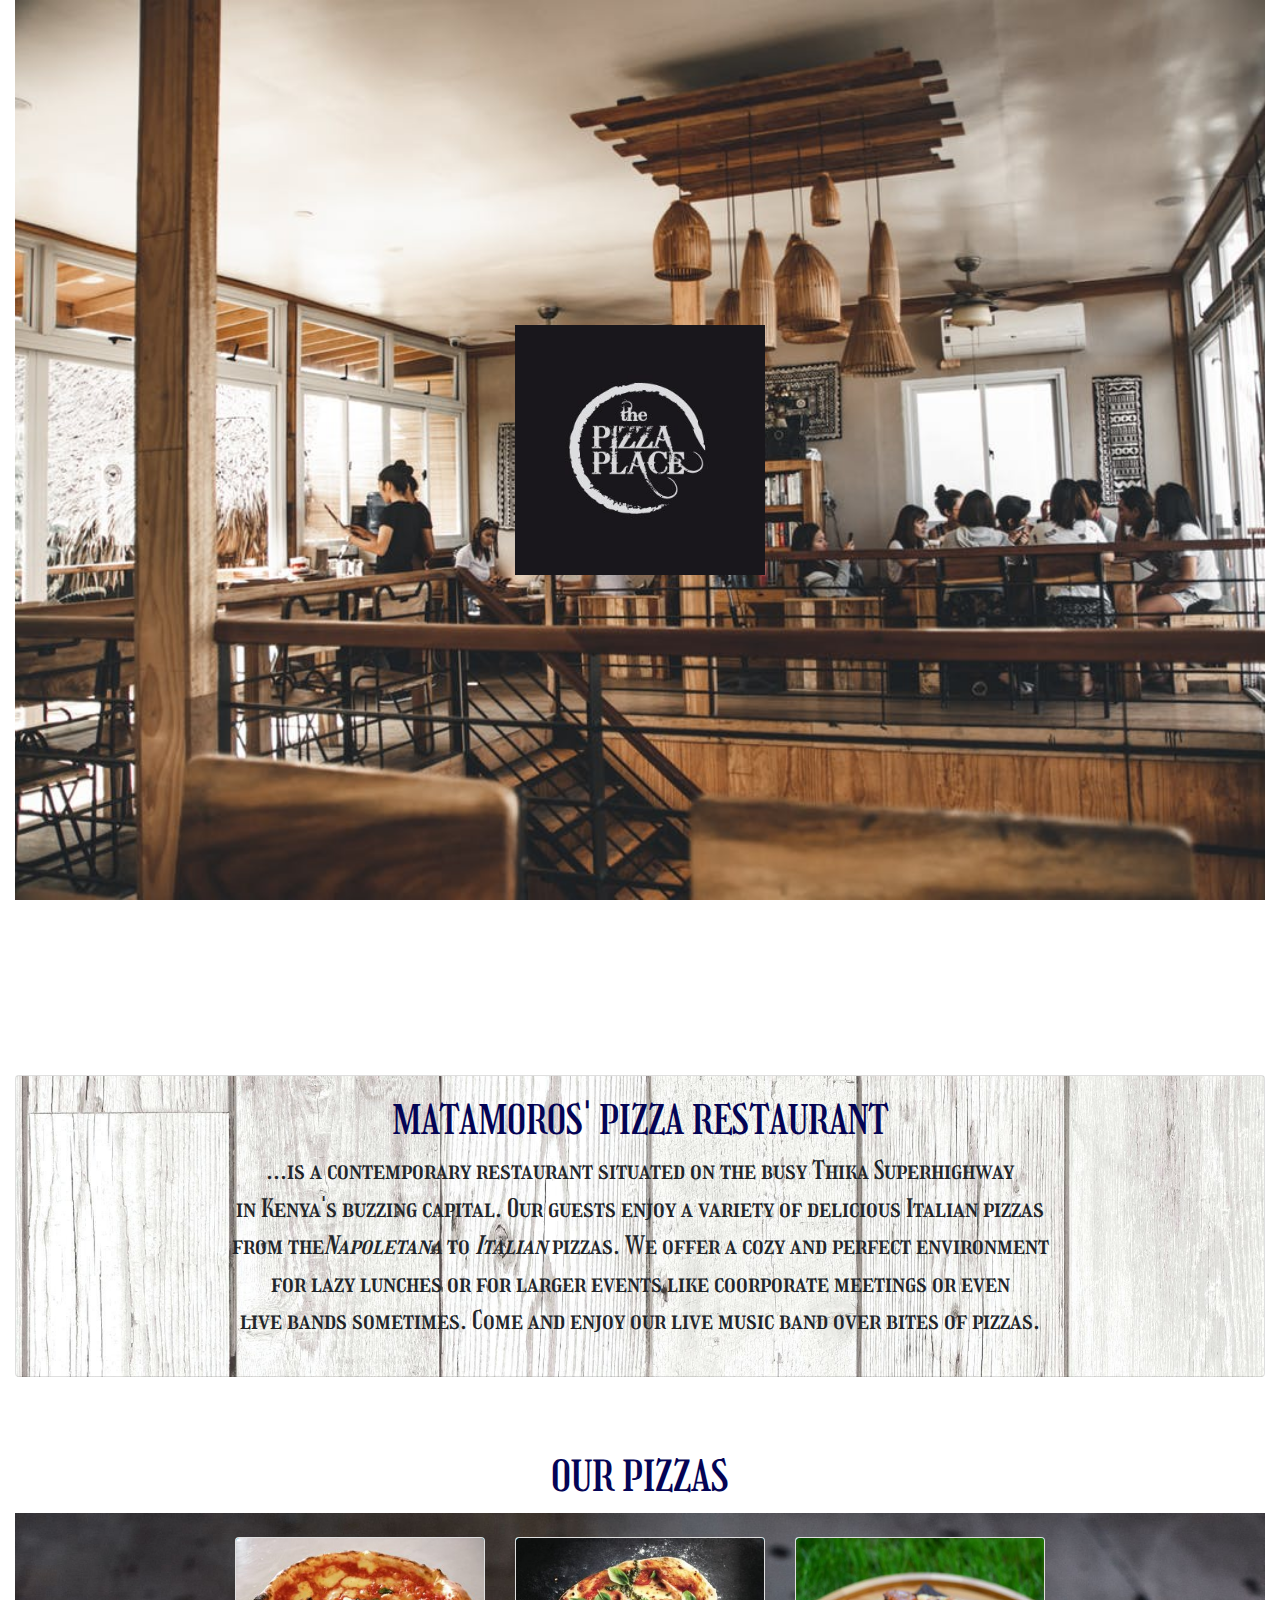
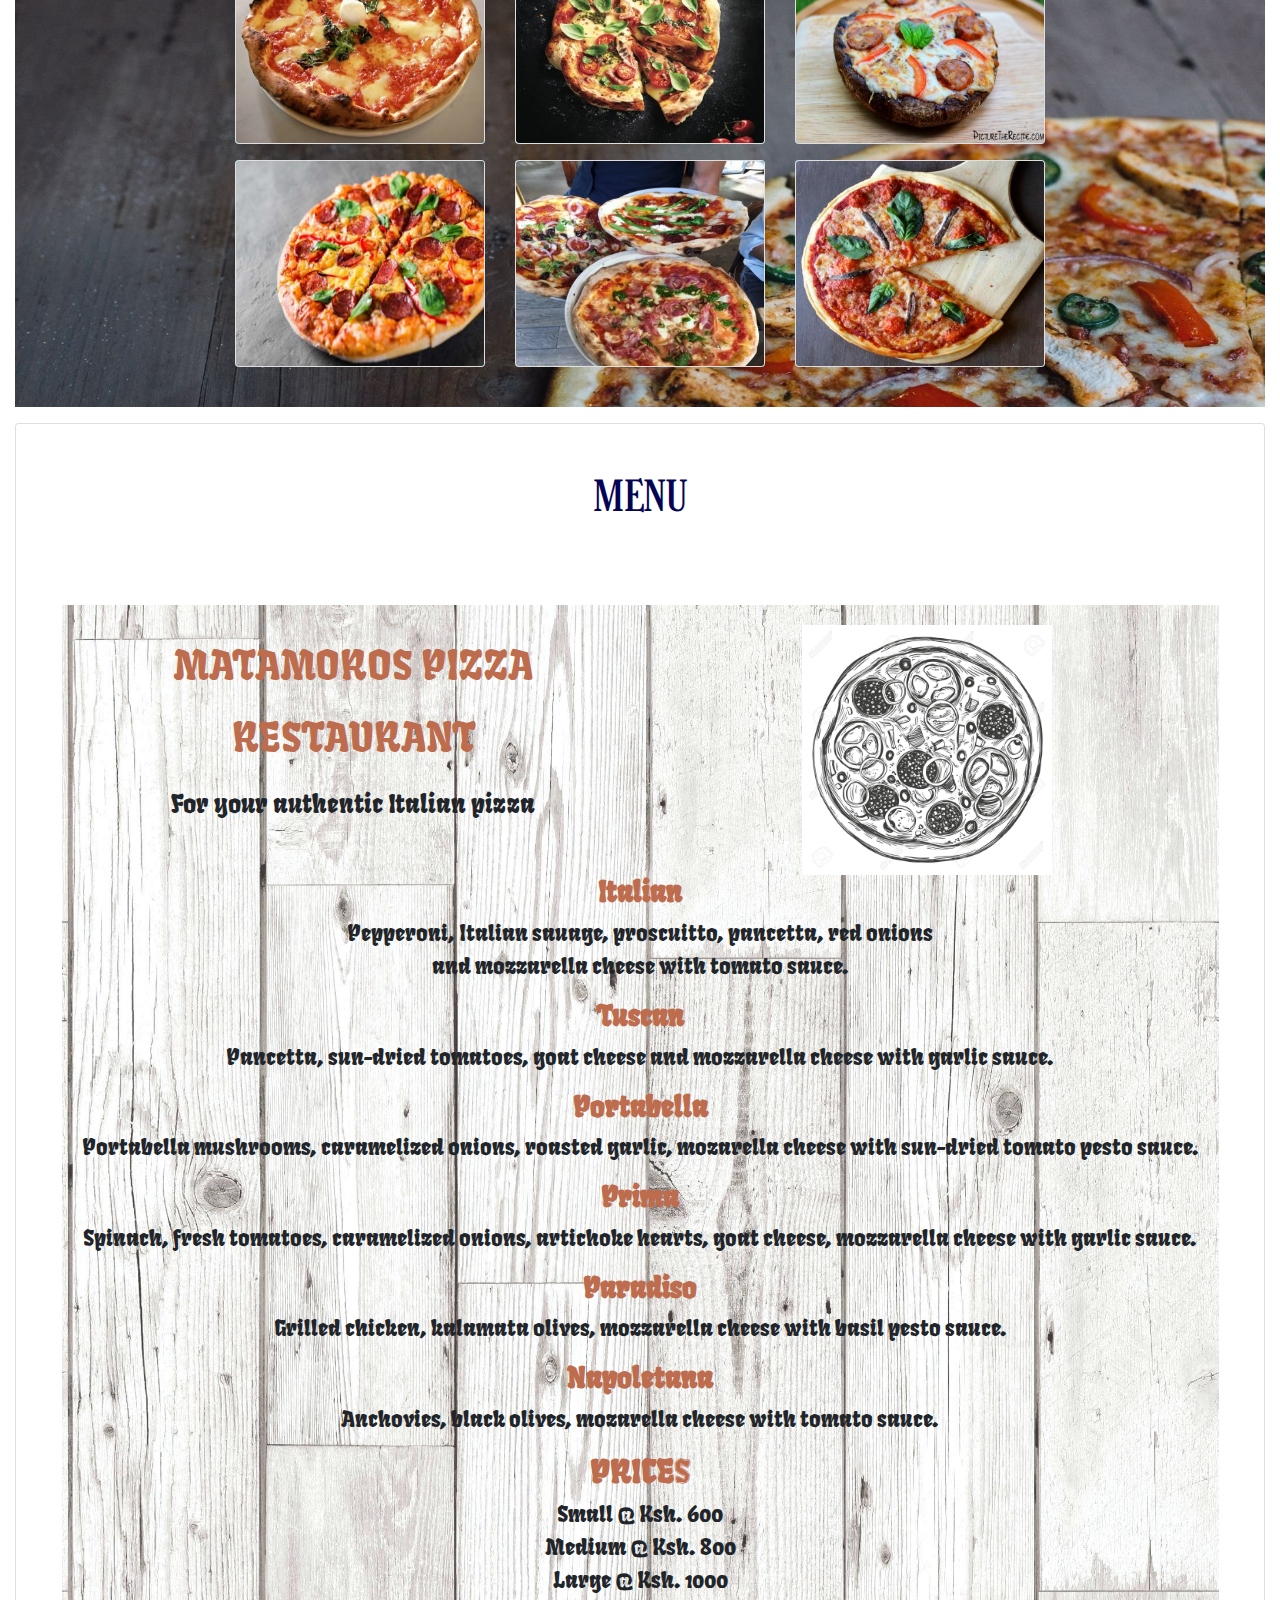
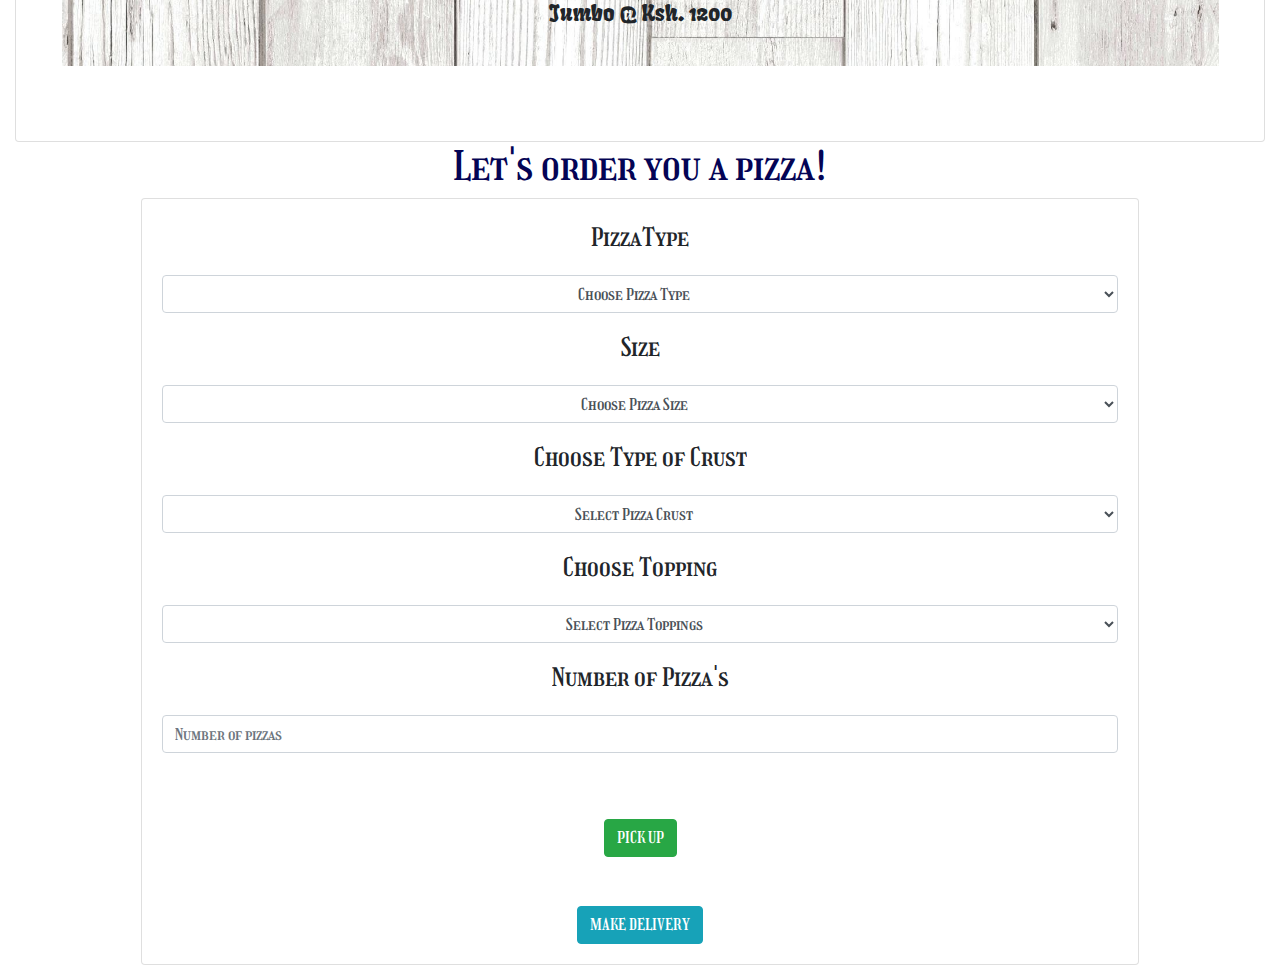
<file: index.html>
<!DOCTYPE html>
<html lang="en">

<head>
    <meta charset="UTF-8">
    <meta name="viewport" content="width=device-width, initial-scale=1.0">
    <meta http-equiv="X-UA-Compatible" content="ie=edge">
    <link href="https://fonts.googleapis.com/css?family=Inria+Serif&display=swap" rel="stylesheet">
    <link href="https://fonts.googleapis.com/css?family=Girassol&display=swap" rel="stylesheet">
    <link href="https://fonts.googleapis.com/css?family=Fruktur&display=swap" rel="stylesheet">
    <link rel="stylesheet" href="https://stackpath.bootstrapcdn.com/bootstrap/4.5.2/css/bootstrap.min.css" integrity="sha384-JcKb8q3iqJ61gNV9KGb8thSsNjpSL0n8PARn9HuZOnIxN0hoP+VmmDGMN5t9UJ0Z" crossorigin="anonymous">
    <link href="css/izmir.css" rel="stylesheet" type="text/css">
    <link href="css/styles.css" rel="stylesheet" type="text/css">
    <title>PIZZERIUM</title>
</head>

<body>
    <div class="container-fluid">
        <div class="parallax">
            <img src="images/pizza_logo.jpg" class="img img-fluid">
        </div>
        <div class="card text-center crd mx-auto">
            <div class="card-body">
                <h1 class="card-body1 overflow-hidden">MATAMOROS' PIZZA RESTAURANT</h1>
                <p>...is a contemporary restaurant situated on the
                    busy Thika Superhighway<br>in Kenya's buzzing capital.
                    Our guests enjoy a variety of delicious Italian pizzas
                    <br>from the<em>Napoletana</em> to <em>Italian</em> pizzas.
                    We offer a cozy and perfect environment<br> for lazy lunches
                    or for larger events like coorporate meetings or even<br>
                    live bands sometimes. Come and enjoy our live music band
                    over bites of pizzas.
                </p>
            </div>
        </div>
    </div>
    <div class="container-fluid mb-3">
        <h1 class="pizza-types mb-4 overflow-hidden">OUR PIZZAS</h1>
        <div id="head" class="py-4">
            <div class="row">
                <div class="col-12 col-sm-12 col-md-4 col-lg-4">
                    <div class="card img-fluid mx-auto mb-3" style="width:250px" id="italian">
                        <figure class="c4-izmir c4-border-centre" style="width:250px">
                            <img class="card-img-top img-fluid" src="images/Types_of_pizzas/italian.jpg" alt="Card image"
                                style="width:100%">
                            <figcaption class="c4-reveal-left c4-delay-200">
                                <h3 class="overflow-hidden">
                                    Italian
                                </h3>
                            </figcaption>
                        </figure>
                    </div>
                </div>
                <div class="col-12 col-sm-12 col-md-4 col-lg-4">
                    <div class="card img-fluid mx-auto mb-3" style="width:250px" id="italian">
                        <figure class="c4-izmir c4-border-centre" style="width:250px">
                            <img class="card-img-top img-fluid" src="images/Types_of_pizzas/tuscan.jpg" alt="Card image"
                                style="width:100%">
                            <figcaption class="c4-reveal-left c4-delay-200">
                                <h3 class="overflow-hidden">
                                    Tuscan
                                </h3>
                            </figcaption>
                        </figure>
                    </div>
                </div>
                <div class="col-12 col-sm-12 col-md-4 col-lg-4">
                    <div class="card img-fluid mx-auto mb-3" style="width:250px" id="italian">
                        <figure class="c4-izmir c4-border-centre" style="width:250px">
                            <img class="card-img-top img-fluid" src="images/Types_of_pizzas/portabella.jpg" alt="Card image"
                                style="width:100%">
                            <figcaption class="c4-reveal-left c4-delay-200">
                                <h3 class="overflow-hidden">
                                    Portabella
                                </h3>
                            </figcaption>
                        </figure>
                    </div>
                </div>
            </div>
            
            
            <div class="row">
                <div class="col-12 col-sm-12 col-md-4 col-lg-4">
                    <div class="card img-fluid mx-auto mb-3" style="width:250px" id="italian">
                        <figure class="c4-izmir c4-border-centre" style="width:250px">
                            <img class="card-img-top img-fluid" src="images/Types_of_pizzas/prima.jpg" alt="Card image"
                                style="width:100%">
                            <figcaption class="c4-reveal-left c4-delay-200">
                                <h3 class="overflow-hidden">
                                    Prima
                                </h3>
                            </figcaption>
                        </figure>
                    </div>
                </div>
                <div class="col-12 col-sm-12 col-md-4 col-lg-4">
                    <div class="card img-fluid mx-auto mb-3" style="width:250px" id="italian">
                        <figure class="c4-izmir c4-border-centre" style="width:250px">
                            <img class="card-img-top img-fluid" src="images/Types_of_pizzas/paradiso.jpg" alt="Card image"
                                style="width:100%">
                            <figcaption class="c4-reveal-left c4-delay-200">
                                <h3 class="overflow-hidden">
                                    Paradiso
                                </h3>
                            </figcaption>
                        </figure>
                    </div>
                </div>
                <div class="col-12 col-sm-12 col-md-4 col-lg-4">
                    <div class="card img-fluid mx-auto mb-3" style="width:250px" id="italian">
                        <figure class="c4-izmir c4-border-centre" style="width:250px">
                            <img class="card-img-top img-fluid" src="images/Types_of_pizzas/napoletana.jpg" alt="Card image"
                                style="width:100%">
                            <figcaption class="c4-reveal-left c4-delay-200">
                                <h3 class="overflow-hidden">
                                    Napoletana
                                </h3>
                            </figcaption>
                        </figure>
                    </div>
                </div>
            </div>
           
            
            
        </div>
    </div>
    <div class="container-fluid">
        <div class="card">
            <h1 class="pizza-types overflow-hidden mt-5">MENU</h1>
            <div class="card-body crd mx-auto">
                <div class="row">
                    <div class="col-12 col-sm-12 col-md-6">
                        <h1 class="menu overflow-hidden" id="matam">MATAMOROS PIZZA</h1>
                        <h1 class="menu overflow-hidden" id="matam">RESTAURANT</h1>
                        <p class="menu" id="authen">For your authentic Italian pizza</p>
                    </div>
                    <div class="col-12 col-sm-12 col-md-6">
                        <img src="images/menu_1.jpg" class="img-fluid" width="250px">
                    </div>
                </div>
                <div class="row1">

                    <h3 class="title overflow-hidden"><strong>Italian</strong></h3>
                    <p>Pepperoni, Italian sauage, proscuitto,
                        pancetta, red onions <br>and mozzarella
                        cheese with tomato sauce.</p>
                    <h3 class="title overflow-hidden"><strong>Tuscan</strong></h3>
                    <p>Pancetta, sun-dried tomatoes, goat cheese
                        and mozzarella cheese with garlic sauce.</p>
                    <h3 class="title overflow-hidden"><strong>Portabella</strong></h3>
                    <p>Portabella mushrooms, caramelized onions, roasted
                        garlic, mozarella cheese with sun-dried tomato pesto sauce.</p>
                    <h3 class="title overflow-hidden"><strong>Prima</strong></h3>
                    <p>Spinach, fresh tomatoes, caramelized onions,
                        artichoke hearts, goat cheese, mozzarella cheese
                        with garlic sauce.</p>
                    <h3 class="title overflow-hidden"><strong>Paradiso</strong></h3>
                    <p>Grilled chicken, kalamata olives, mozzarella cheese
                        with basil pesto sauce.</p>
                    <h3 class="title overflow-hidden"><strong>Napoletana</strong></h3>
                    <p>Anchovies, black olives, mozarella cheese with
                        tomato sauce.</p>
                </div>
                <div class="row1">
                    <h2 class="title text-center"><strong>PRICES</strong></h2>
                    <div class="row">
                        <div class="col-12 col-sm-12 col-md-12">
                            <ul>
                                <li>Small @ Ksh. 600</li>
                                <li>Medium @ Ksh. 800</li>
                                <li>Large @ Ksh. 1000</li>
                                <li>Jumbo @ Ksh. 1200</li>
                            </ul>
                        </div>
                    </div>
                </div>
            </div>
        </div>
    </div>
    <div class="container-fluid align-items-center text-center" id="order">
        <h1 class="pizza_order overflow-hidden">Let's order you a pizza!</h1>
        <div class="card mycard mx-auto">
            <div class="card-body formCard border-0">
                <form class="mx-auto">
                    <div class="form-group text-center myform">
                        <label for="PizzaType">PizzaType</label>
                        <select class="form-control text-center" id="pizzaflavour">
                            <option>Choose Pizza Type</option>
                            <option value="0">Italian Pizza</option>
                            <option value="0">Tuscan Pizza</option>
                            <option value="0">Portabella Pizza</option>
                            <option value="0">Prima Pizza</option>
                            <option value="0">Paradiso Pizza</option>
                            <option value="0">Napoletana Pizza</option>
                        </select>
                    </div>
                    <div class="form-group text-center myform">
                        <label for="size">Size</label>
                        <select class="form-control text-center" id="pizzasize">
                            <option>Choose Pizza Size</option>
                            <option value="600">small@Ksh. 600</option>
                            <option value="8000">Medium @Ksh. 800</option>
                            <option value="1000">Large@Ksh. 1000</option>
                            <option value="1200">Jumbo@Ksh. 1200</option>
                        </select>
                    </div>
                    <div class="form-group text-center myform">
                        <label for="Crust">Choose Type of Crust</label>
                        <select class="form-control text-center" id="pizzacrust" name="pizza">
                            <option>Select Pizza Crust</option>
                            <option value="200">Thin Crust@ Ksh. 200</option>
                            <option value="400">Thick/Double Crust@ Ksh. 400</option>
                            <option value="600">Crispy Crust@ Ksh. 600</option>
                            <option value="800">Gluten-free Crust@Ksh. 800</option>
                        </select>
                    </div>
                    <div class="form-group text-center myform">
                        <label for="Toppings">Choose Topping</label>
                        <select class="form-control text-center" id="pizzatopping">
                            <option>Select Pizza Toppings</option>
                            <option value="100">Jalapeno Toppings @Ksh.100 </option>
                            <option value="100">Bacon Toppings@ Ksh 100</option>
                            <option value="100">Cheese Toppings@ Ksh 100</option>
                            <option value="100">Mushroom Toppings@Ksh 100</option>
                        </select>
                    </div>
                    <div class="form-group myform">
                        <label for="number">Number of Pizza's</label>
                        <input type="number" class="form-control text-center" id="number" placeholder="Number of pizzas"
                            min="1" required>
                    </div>
                </form>
                <div class="text-center p-5 form-bottom mx-auto">
                    <button id="pick-up" type="button" class="btn btn-success mybtn">PICK UP</button>
                </div>
                <div class="text-center form-bottom mx-auto">
                    <button id="make-delivery" type="button" class="btn btn-info mybtn">MAKE DELIVERY</button>
                </div>
            </div>
        </div>
    </div>


    <script src="https://ajax.googleapis.com/ajax/libs/jquery/3.4.1/jquery.min.js"></script>
    <script src="https://cdn.jsdelivr.net/npm/popper.js@1.16.1/dist/umd/popper.min.js" integrity="sha384-9/reFTGAW83EW2RDu2S0VKaIzap3H66lZH81PoYlFhbGU+6BZp6G7niu735Sk7lN" crossorigin="anonymous"></script>
    <script src="https://stackpath.bootstrapcdn.com/bootstrap/4.5.2/js/bootstrap.min.js" integrity="sha384-B4gt1jrGC7Jh4AgTPSdUtOBvfO8shuf57BaghqFfPlYxofvL8/KUEfYiJOMMV+rV" crossorigin="anonymous"></script>
    <script src="js/scripts.js"></script>
</body>

</html>
</file>
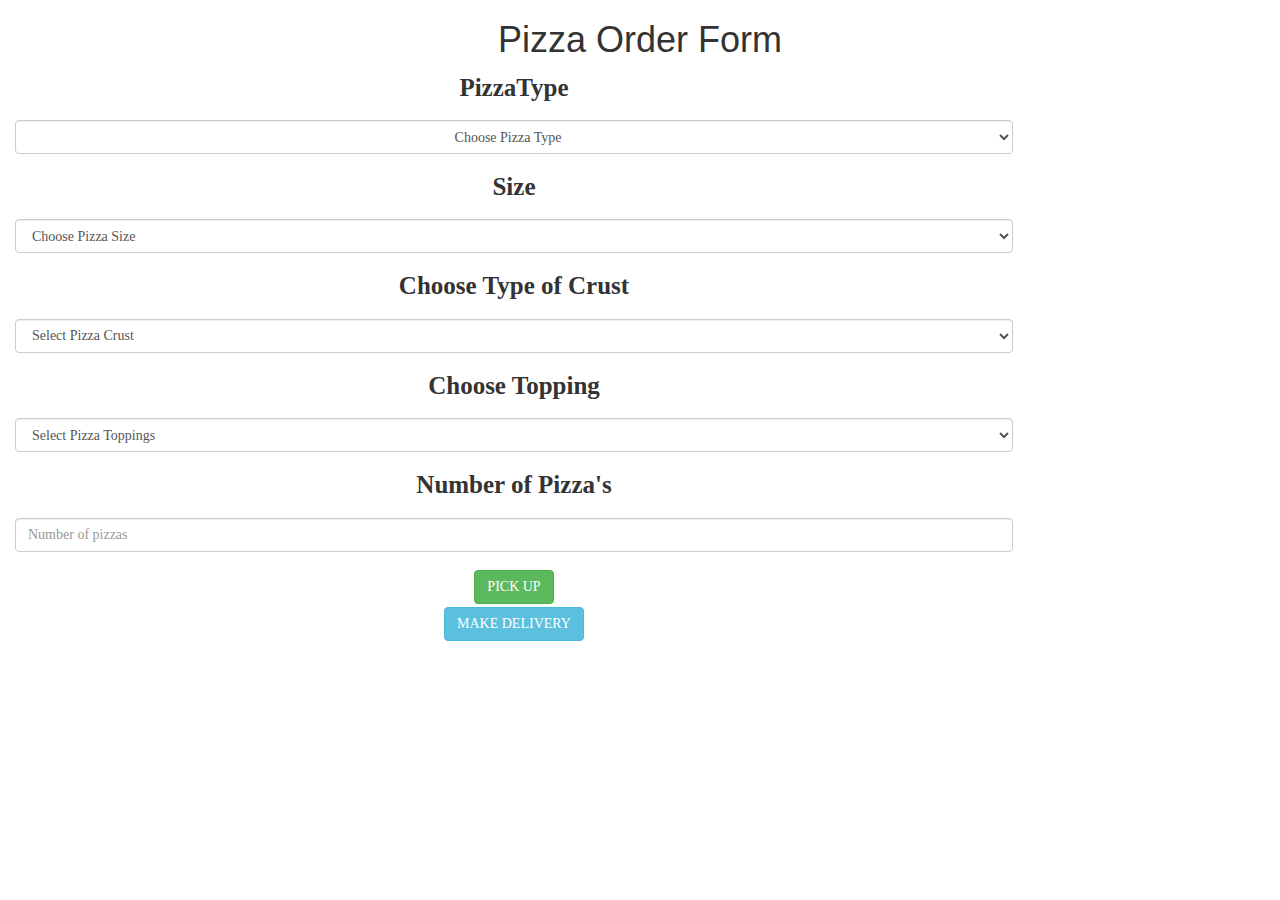
<file: form.html>
<!DOCTYPE html>
<html lang="en">

<head>
    <meta charset="UTF-8">
    <meta name="viewport" content="width=device-width, initial-scale=1.0">
    <meta http-equiv="X-UA-Compatible" content="ie=edge">
    <link href="css/bootstrap.css" rel="stylesheet" type="text/css">
    <link href="css/izmir.css" rel="stylesheet" type="text/css">
    <link href="css/styles.css" rel="stylesheet" type="text/css">
    <title>ORDER FORM</title>
</head>

<body>
    <div class="container-fluid align-items-center text-center" id="order">
        <h1>Pizza Order Form</h1>
        <div class="card mycard">
            <div class="card-body">
                <form>
                    <div class="form-group text-center myform 18rem">
                        <label for="PizzaType">PizzaType</label>
                        <select class="form-control text-center" id="pizzatype">
                            <option>Choose Pizza Type</option>
                            <option value="300">Italian</option>
                            <option value="400">Tuscan</option>
                            <option value="500">Portabella</option>
                            <option value="600">Prima</option>
                            <option value="700">Paradiso</option>
                            <option value="700">Napoletana</option>
                        </select>
                    </div>
                    <div class="form-group text-center myform">
                        <label for="size">Size</label>
                        <select class="form-control" id="pizzasize">
                            <option>Choose Pizza Size</option>
                            <option value="600">small@Ksh. 600</option>
                            <option value="8000">Medium @Ksh. 800</option>
                            <option value="1000">Large@Ksh. 1000</option>
                            <option value="1200">Jumbo@Ksh. 1200</option>
                        </select>
                    </div>
                    <div class="form-group text-center myform">
                        <label for="Crust">Choose Type of Crust</label>
                        <select class="form-control" id="pizzacrust" name="pizza">
                            <option>Select Pizza Crust</option>
                            <option value="200">Thin@ Ksh. 200</option>
                            <option value="400">Thick/Double@ Ksh. 400</option>
                            <option value="600">Crispy@ Ksh. 600</option>
                            <option value="800">Gluten-free@Ksh. 800</option>
                        </select>
                    </div>
                    <div class="form-group text-center myform">
                        <label for="Toppings">Choose Topping</label>
                        <select class="form-control" id="pizzatopping">
                            <option>Select Pizza Toppings</option>
                            <option value="100">Fruits @Ksh.100 </option>
                            <option value="100">Bacon @ Ksh 100</option>
                            <option value="100">Cheese @ Ksh 100</option>
                            <option value="100">Mushroom @Ksh 100</option>
                        </select>
                    </div>
                    <div class="form-group text-center myform">
                        <label for="number">Number of Pizza's</label>
                        <input type="number" class="form-control" id="number" placeholder="Number of pizzas" min="1"
                            required>
                    </div>
                </form>
                <div class="text-center p-5 form-bottom">
                    <button id="pick-up" type="button" class="btn btn-success mybtn">PICK UP</button>
                </div>
                <div class="text-center form-bottom">
                    <button id="make-delivery" type="button" class="btn btn-info mybtn">MAKE DELIVERY</button>
                </div>
            </div>
        </div>
    </div>
    <script src="js/jquery-3.4.1.js"></script>
    <script src="js/scripts.js"></script>
</body>

</html>
</file>
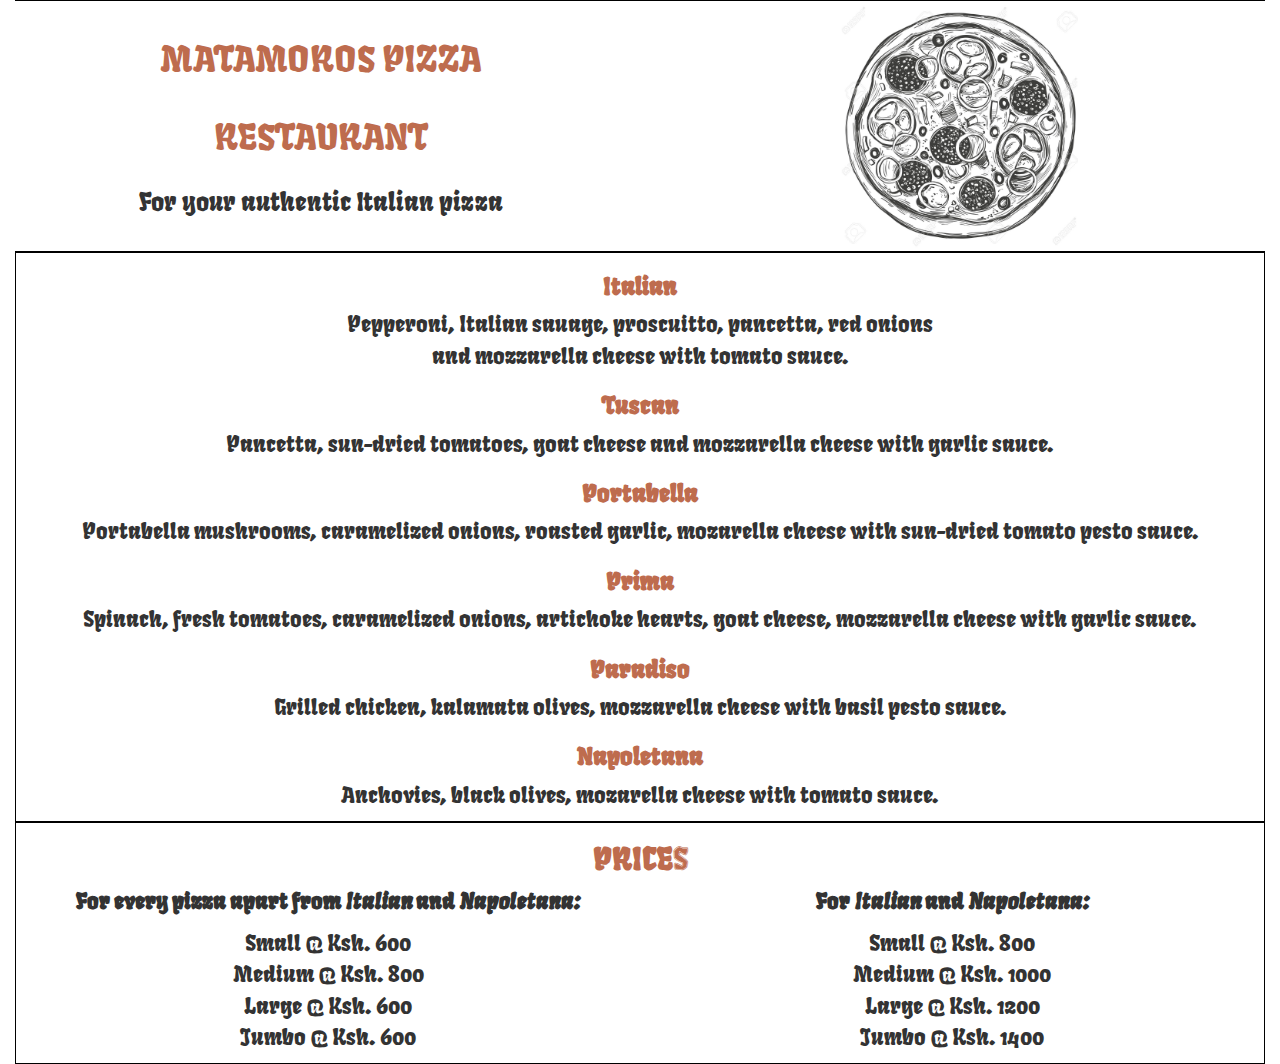
<file: menu.html>
<!DOCTYPE html>
<html lang="en">
<head>
    <meta charset="UTF-8">
    <meta name="viewport" content="width=device-width, initial-scale=1.0">
    <meta http-equiv="X-UA-Compatible" content="ie=edge">
    <link href="https://fonts.googleapis.com/css?family=Inria+Serif&display=swap" rel="stylesheet"> 
    <link href="https://fonts.googleapis.com/css?family=Fruktur&display=swap" rel="stylesheet"> 
    <link href="css/bootstrap.css" rel="stylesheet" type="text/css">
    <link href="css/styles.css" rel="stylesheet" type="text/css">
    <title>PIZZERIUM</title>
</head>
<body>
    <div class="container-fluid">
        <div class="card">
            <div class="card-body">
                <div class="row" style="border: 1px solid black;">
                    <div class="col-md-6">
                        <h1 class="menu" id="matam">MATAMOROS PIZZA</h1>
                        <h1 class="menu" id="matam">RESTAURANT</h1>
                        <P class="menu" id="authen">For your authentic Italian pizza</P>
                    </div>
                    <div class="col-md-6">
                        <img src="images/menu_1.jpg" width="250px">
                    </div>   
                </div>
                <div class="row1" style="border: 1px solid black; text-align: centre;">
                    
                        <h3 class="title"><strong>Italian</strong></h3>
                        <p>Pepperoni, Italian sauage, proscuitto,
                            pancetta, red onions <br>and mozzarella 
                            cheese with tomato sauce.</p>
                        <h3 class="title"><strong>Tuscan</strong></h3>
                        <p>Pancetta, sun-dried tomatoes, goat cheese
                            and mozzarella cheese with garlic sauce.</p>
                        <h3 class="title"><strong>Portabella</strong></h3>
                        <p>Portabella mushrooms, caramelized onions, roasted
                            garlic, mozarella cheese with sun-dried tomato pesto sauce.</p>
                        <h3 class="title"><strong>Prima</strong></h3>
                        <p>Spinach, fresh tomatoes, caramelized onions,
                            artichoke hearts, goat cheese, mozzarella cheese
                            with garlic sauce.</p>
                        <h3 class="title"><strong>Paradiso</strong></h3>
                        <p>Grilled chicken, kalamata olives, mozzarella cheese
                            with basil pesto sauce.</p>
                        <h3 class="title"><strong>Napoletana</strong></h3>
                        <p>Anchovies, black olives, mozarella cheese with 
                            tomato sauce.</p>      
                </div>
                <div class="row1" style="border: 1px solid black;">
                    <h2 class="title"><strong>PRICES</strong></h2>
                    <div class="col-md-6">
                        <P><strong>For every pizza apart from <em>Italian</em> and <em>Napoletana:</em></strong></P>
                        <ul>
                            <li>Small @ Ksh. 600</li>
                            <li>Medium @ Ksh. 800</li>
                            <li>Large @ Ksh. 600</li>
                            <li>Jumbo @ Ksh. 600</li>
                        </ul>
                            
                    </div>
                    <div class="col-md-6">
                        <p><strong>For <em>Italian</em> and <em>Napoletana:</em></strong></p>
                        <ul>
                            <li>Small @ Ksh. 800</li>
                            <li>Medium @ Ksh. 1000</li>
                            <li>Large @ Ksh. 1200</li>
                            <li>Jumbo @ Ksh. 1400</li>
                        </ul>
                    </div>   
                </div>
            </div>
        </div>
        </div>
        
       

        
    </div>


    <script src="js/jquery-3.4.1.js"></script>
    <script src="js/scripts.js"></script>
</body>
</html>
</file>
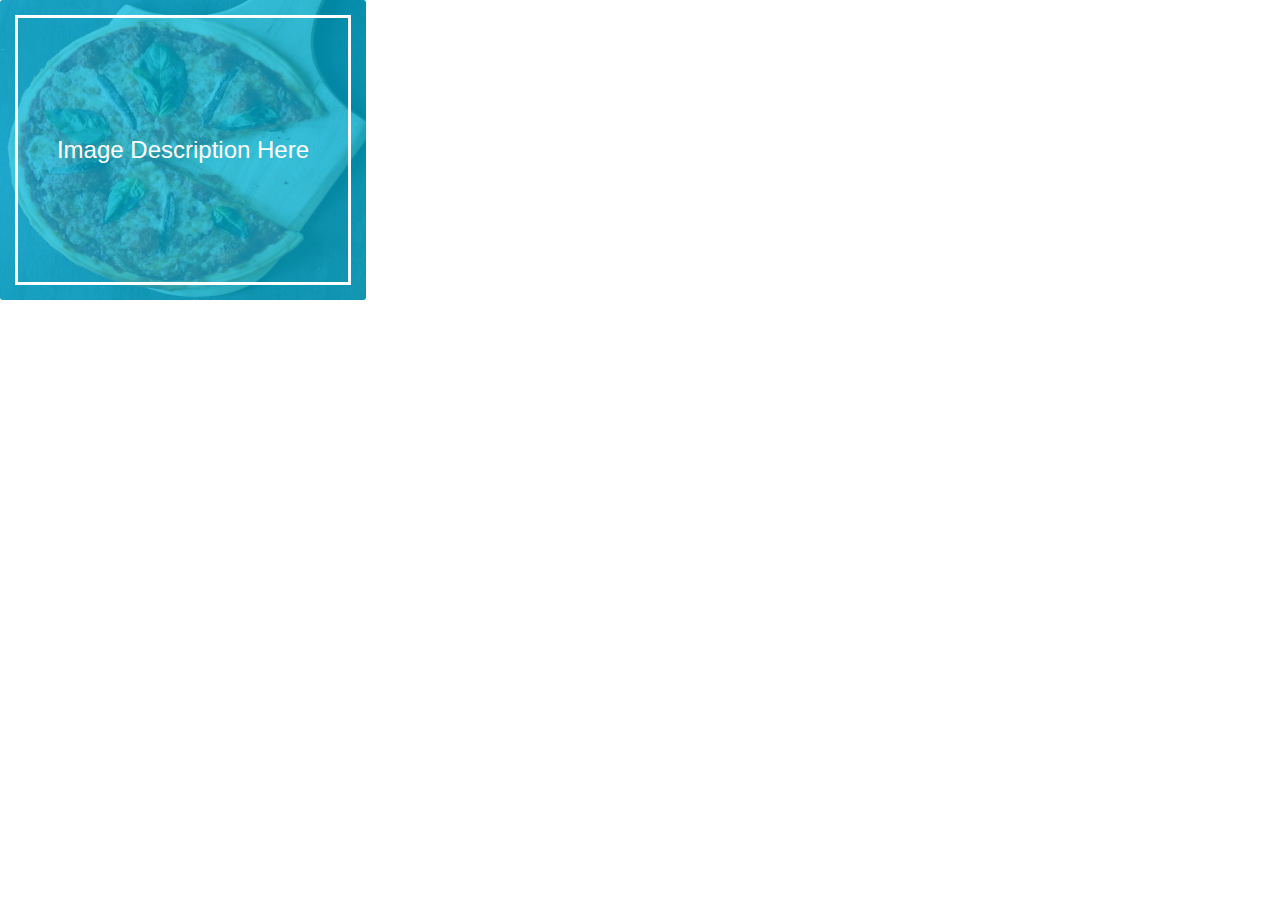
<file: trying.html>
<!DOCTYPE html>
<html lang="en">
<head>
    <meta charset="UTF-8">
    <meta name="viewport" content="width=device-width, initial-scale=1.0">
    <meta http-equiv="X-UA-Compatible" content="ie=edge">

    <link href="css/bootstrap.css" rel="stylesheet" type="text/css">
    <link href="css/izmir.css" rel="stylesheet" type="text/css">

    <link href="css/styles.css" rel="stylesheet" type="text/css">
    <title>Document</title>

</head>
<body>

    <figure class="c4-izmir c4-border-centre">
        
              <img src="images/Types_of_pizzas/napoletana.jpg" alt="Image Alt">
        
              <figcaption class="c4-reveal-left c4-delay-200" >
        
                <h3>
        
                  Image Description Here
        
                </h3>
        
              </figcaption>
        
            </figure>
    
</body>
</html>
</file>
<file: css/izmir.css>
/* Izmir - ImageHover CSS LIbrary
  ----------------------------- */
.c4-izmir {
  --text-color: #ffffff;
  --primary-color: #00B4DB;
  --secondary-color: #0083B0;
  --padding: 1em;
  --transition-duration: 600ms;
  --border-margin: 15px;
  --border-width: 3px;
  --border-color: #ffffff;
  --border-radius: 3px;
  --image-opacity: 0.25;
  display: inline-flex;
  position: relative;
  box-sizing: border-box;
  overflow: hidden;
  margin: 0;
  padding: 0;
  color: #ffffff;
  color: var(--text-color);
  border-radius: 3px;
  border-radius: var(--border-radius); }
  .c4-izmir:before, .c4-izmir:after, .c4-izmir *, .c4-izmir *:before, .c4-izmir *:after {
    box-sizing: border-box;
    transition: all 600ms ease;
    transition: all var(--transition-duration) ease; }
  .c4-izmir figcaption {
    position: absolute;
    top: 0;
    left: 0;
    right: 0;
    bottom: 0;
    display: flex;
    flex-direction: column;
    justify-content: center;
    align-items: center;
    text-align: center;
    padding: 1em;
    padding: var(--padding);
    width: 100%;
    z-index: 1; }
  .c4-izmir img {
    object-fit: cover;
    max-width: 100%;
    width: 100%;
    height: 100%; }
  .c4-izmir h1,
  .c4-izmir h2,
  .c4-izmir h3,
  .c4-izmir h4,
  .c4-izmir h5,
  .c4-izmir h6,
  .c4-izmir p {
    margin-top: 0;
    color: #ffffff;
    color: var(--text-color); }
    .c4-izmir h1:last-child,
    .c4-izmir h2:last-child,
    .c4-izmir h3:last-child,
    .c4-izmir h4:last-child,
    .c4-izmir h5:last-child,
    .c4-izmir h6:last-child,
    .c4-izmir p:last-child {
      margin-bottom: 0; }

/* c4-border-*
   ----------------------------- */
[class^='c4-border']:before, [class^='c4-border']:after,
[class^='c4-border'] figcaption:before,
[class^='c4-border'] figcaption:after,
[class*=' c4-border']:before,
[class*=' c4-border']:after,
[class*=' c4-border'] figcaption:before,
[class*=' c4-border'] figcaption:after {
  background-color: #ffffff;
  background-color: var(--border-color);
  position: absolute;
  content: ''; }
[class^='c4-border']:before, [class^='c4-border']:after,
[class*=' c4-border']:before,
[class*=' c4-border']:after {
  z-index: 1;
  height: 3px;
  height: var(--border-width);
  left: 15px;
  left: var(--border-margin);
  right: 15px;
  right: var(--border-margin);
  transform: scaleX(0); }
[class^='c4-border']:before,
[class*=' c4-border']:before {
  top: 15px;
  top: var(--border-margin); }
[class^='c4-border']:after,
[class*=' c4-border']:after {
  bottom: 15px;
  bottom: var(--border-margin); }
[class^='c4-border'] figcaption,
[class*=' c4-border'] figcaption {
  z-index: 3; }
  [class^='c4-border'] figcaption:before, [class^='c4-border'] figcaption:after,
  [class*=' c4-border'] figcaption:before,
  [class*=' c4-border'] figcaption:after {
    z-index: -1;
    width: 3px;
    width: var(--border-width);
    top: 15px;
    top: var(--border-margin);
    bottom: 15px;
    bottom: var(--border-margin);
    transform: scaleY(0); }
  [class^='c4-border'] figcaption:before,
  [class*=' c4-border'] figcaption:before {
    left: 15px;
    left: var(--border-margin); }
  [class^='c4-border'] figcaption:after,
  [class*=' c4-border'] figcaption:after {
    right: 15px;
    right: var(--border-margin); }
[class^='c4-border'].hover:before, [class^='c4-border'].hover:after,
[class^='c4-border'].hover figcaption:before,
[class^='c4-border'].hover figcaption:after, [class^='c4-border']:hover:before, [class^='c4-border']:hover:after,
[class^='c4-border']:hover figcaption:before,
[class^='c4-border']:hover figcaption:after, [class^='c4-border']:focus:before, [class^='c4-border']:focus:after,
[class^='c4-border']:focus figcaption:before,
[class^='c4-border']:focus figcaption:after, :focus > [class^='c4-border']:before, :focus > [class^='c4-border']:after,
:focus > [class^='c4-border'] figcaption:before,
:focus > [class^='c4-border'] figcaption:after,
[class*=' c4-border'].hover:before,
[class*=' c4-border'].hover:after,
[class*=' c4-border'].hover figcaption:before,
[class*=' c4-border'].hover figcaption:after,
[class*=' c4-border']:hover:before,
[class*=' c4-border']:hover:after,
[class*=' c4-border']:hover figcaption:before,
[class*=' c4-border']:hover figcaption:after,
[class*=' c4-border']:focus:before,
[class*=' c4-border']:focus:after,
[class*=' c4-border']:focus figcaption:before,
[class*=' c4-border']:focus figcaption:after, :focus >
[class*=' c4-border']:before, :focus >
[class*=' c4-border']:after,
:focus >
[class*=' c4-border'] figcaption:before,
:focus >
[class*=' c4-border'] figcaption:after {
  transform: scale(1); }

/* c4-border-center
  ----------------------------- */
/* c4-border-vert
  ----------------------------- */
.c4-border-vert:before, .c4-border-vert:after {
  transition-duration: 0s; }
.c4-border-vert.hover:before, .c4-border-vert.hover:after, .c4-border-vert:hover:before, .c4-border-vert:hover:after, .c4-border-vert:focus:before, .c4-border-vert:focus:after, :focus > .c4-border-vert:before, :focus > .c4-border-vert:after {
  transition-delay: 480ms; }

/* c4-border-horiz
  ----------------------------- */
.c4-border-horiz figcaption:before, .c4-border-horiz figcaption:after {
  transition-duration: 0s; }
.c4-border-horiz.hover figcaption:before, .c4-border-horiz.hover figcaption:after, .c4-border-horiz:hover figcaption:before, .c4-border-horiz:hover figcaption:after, .c4-border-horiz:focus figcaption:before, .c4-border-horiz:focus figcaption:after, :focus > .c4-border-horiz figcaption:before, :focus > .c4-border-horiz figcaption:after {
  transition-delay: 480ms; }

/* c4-border-bottom
  ----------------------------- */
.c4-border-bottom:after {
  transition-delay: 480ms; }
.c4-border-bottom:before, .c4-border-bottom:after {
  transition-duration: 0s; }
.c4-border-bottom figcaption:before, .c4-border-bottom figcaption:after {
  transform-origin: 100% 100%; }
.c4-border-bottom.hover:before, .c4-border-bottom:hover:before, .c4-border-bottom:focus:before, :focus > .c4-border-bottom:before {
  transition-delay: 480ms; }
.c4-border-bottom.hover:after, .c4-border-bottom:hover:after, .c4-border-bottom:focus:after, :focus > .c4-border-bottom:after {
  transition-delay: 0s; }

/* c4-border-top
  ----------------------------- */
.c4-border-top:before {
  transition-delay: 480ms; }
.c4-border-top:before, .c4-border-top:after {
  transition-duration: 0s; }
.c4-border-top figcaption:before, .c4-border-top figcaption:after {
  transform-origin: 0 0; }
.c4-border-top.hover:after, .c4-border-top:hover:after, .c4-border-top:focus:after, :focus > .c4-border-top:after {
  transition-delay: 480ms; }
.c4-border-top.hover:before, .c4-border-top:hover:before, .c4-border-top:focus:before, :focus > .c4-border-top:before {
  transition-delay: 0s; }

/* c4-border-right
  ----------------------------- */
.c4-border-right:before, .c4-border-right:after {
  transform-origin: 100% 100%; }
.c4-border-right figcaption:after {
  transition-delay: 480ms; }
.c4-border-right figcaption:before, .c4-border-right figcaption:after {
  transition-duration: 0s; }
.c4-border-right.hover figcaption:before, .c4-border-right:hover figcaption:before, .c4-border-right:focus figcaption:before, :focus > .c4-border-right figcaption:before {
  transition-delay: 480ms; }
.c4-border-right.hover figcaption:after, .c4-border-right:hover figcaption:after, .c4-border-right:focus figcaption:after, :focus > .c4-border-right figcaption:after {
  transition-delay: 0s; }

/* c4-border-left
  ----------------------------- */
.c4-border-left:before, .c4-border-left:after {
  transform-origin: 0 0; }
.c4-border-left figcaption:before {
  transition-delay: 480ms; }
.c4-border-left figcaption:before, .c4-border-left figcaption:after {
  transition-duration: 0s; }
.c4-border-left.hover figcaption:after, .c4-border-left:hover figcaption:after, .c4-border-left:focus figcaption:after, :focus > .c4-border-left figcaption:after {
  transition-delay: 480ms; }
.c4-border-left.hover figcaption:before, .c4-border-left:hover figcaption:before, .c4-border-left:focus figcaption:before, :focus > .c4-border-left figcaption:before {
  transition-delay: 0s; }

/* c4-border-corners-1
  ----------------------------- */
.c4-border-corners-1:before,
.c4-border-corners-1 figcaption:before {
  transform-origin: 0 0; }
.c4-border-corners-1:after,
.c4-border-corners-1 figcaption:after {
  transform-origin: 100% 100%; }

/* c4-border-corners-2
  ----------------------------- */
.c4-border-corners-2:before,
.c4-border-corners-2 figcaption:before {
  transform-origin: 100% 100%; }
.c4-border-corners-2:after,
.c4-border-corners-2 figcaption:after {
  transform-origin: 0 0; }

/* c4-border-top-left
  ----------------------------- */
.c4-border-top-left:before, .c4-border-top-left:after,
.c4-border-top-left figcaption:before,
.c4-border-top-left figcaption:after {
  transform-origin: 0 0; }
.c4-border-top-left:before {
  transition-delay: 480ms;
  transition-delay: calc(var(--transition-duration) / 1.25); }
.c4-border-top-left:after {
  transition-delay: 0s; }
.c4-border-top-left figcaption:before {
  transition-delay: 480ms;
  transition-delay: calc(var(--transition-duration) / 1.25); }
.c4-border-top-left figcaption:after {
  transition-delay: 0s; }
.c4-border-top-left.hover:before, .c4-border-top-left:hover:before, .c4-border-top-left:focus:before, :focus > .c4-border-top-left:before {
  transition-delay: 0s; }
.c4-border-top-left.hover:after, .c4-border-top-left:hover:after, .c4-border-top-left:focus:after, :focus > .c4-border-top-left:after {
  transition-delay: 480ms;
  transition-delay: calc(var(--transition-duration) / 1.25); }
.c4-border-top-left.hover figcaption:before, .c4-border-top-left:hover figcaption:before, .c4-border-top-left:focus figcaption:before, :focus > .c4-border-top-left figcaption:before {
  transition-delay: 0s; }
.c4-border-top-left.hover figcaption:after, .c4-border-top-left:hover figcaption:after, .c4-border-top-left:focus figcaption:after, :focus > .c4-border-top-left figcaption:after {
  transition-delay: 480ms;
  transition-delay: calc(var(--transition-duration) / 1.25); }

/* c4-border-top-right
  ----------------------------- */
.c4-border-top-right:before, .c4-border-top-right:after,
.c4-border-top-right figcaption:before,
.c4-border-top-right figcaption:after {
  transform-origin: 100% 0%; }
.c4-border-top-right:before {
  transition-delay: 480ms;
  transition-delay: calc(var(--transition-duration) / 1.25); }
.c4-border-top-right:after {
  transition-delay: 0s; }
.c4-border-top-right figcaption:before {
  transition-delay: 0s; }
.c4-border-top-right figcaption:after {
  transition-delay: 480ms;
  transition-delay: calc(var(--transition-duration) / 1.25); }
.c4-border-top-right.hover:before, .c4-border-top-right:hover:before, .c4-border-top-right:focus:before, :focus > .c4-border-top-right:before {
  transition-delay: 0s; }
.c4-border-top-right.hover:after, .c4-border-top-right:hover:after, .c4-border-top-right:focus:after, :focus > .c4-border-top-right:after {
  transition-delay: 480ms;
  transition-delay: calc(var(--transition-duration) / 1.25); }
.c4-border-top-right.hover figcaption:before, .c4-border-top-right:hover figcaption:before, .c4-border-top-right:focus figcaption:before, :focus > .c4-border-top-right figcaption:before {
  transition-delay: 480ms;
  transition-delay: calc(var(--transition-duration) / 1.25); }
.c4-border-top-right.hover figcaption:after, .c4-border-top-right:hover figcaption:after, .c4-border-top-right:focus figcaption:after, :focus > .c4-border-top-right figcaption:after {
  transition-delay: 0s; }

/* c4-border-bottom-left
  ----------------------------- */
.c4-border-bottom-left:before, .c4-border-bottom-left:after,
.c4-border-bottom-left figcaption:before,
.c4-border-bottom-left figcaption:after {
  transform-origin: 0 100%; }
.c4-border-bottom-left:before {
  transition-delay: 0s; }
.c4-border-bottom-left:after {
  transition-delay: 480ms;
  transition-delay: calc(var(--transition-duration) / 1.25); }
.c4-border-bottom-left figcaption:before {
  transition-delay: 480ms;
  transition-delay: calc(var(--transition-duration) / 1.25); }
.c4-border-bottom-left figcaption:after {
  transition-delay: 0s; }
.c4-border-bottom-left.hover:before, .c4-border-bottom-left:hover:before, .c4-border-bottom-left:focus:before, :focus > .c4-border-bottom-left:before {
  transition-delay: 480ms;
  transition-delay: calc(var(--transition-duration) / 1.25); }
.c4-border-bottom-left.hover:after, .c4-border-bottom-left:hover:after, .c4-border-bottom-left:focus:after, :focus > .c4-border-bottom-left:after {
  transition-delay: 0s; }
.c4-border-bottom-left.hover figcaption:before, .c4-border-bottom-left:hover figcaption:before, .c4-border-bottom-left:focus figcaption:before, :focus > .c4-border-bottom-left figcaption:before {
  transition-delay: 0s; }
.c4-border-bottom-left.hover figcaption:after, .c4-border-bottom-left:hover figcaption:after, .c4-border-bottom-left:focus figcaption:after, :focus > .c4-border-bottom-left figcaption:after {
  transition-delay: 480ms;
  transition-delay: calc(var(--transition-duration) / 1.25); }

/* c4-border-bottom-right
  ----------------------------- */
.c4-border-bottom-right:before, .c4-border-bottom-right:after,
.c4-border-bottom-right figcaption:before,
.c4-border-bottom-right figcaption:after {
  transform-origin: 100% 100%; }
.c4-border-bottom-right:before {
  transition-delay: 0s; }
.c4-border-bottom-right:after {
  transition-delay: 480ms;
  transition-delay: calc(var(--transition-duration) / 1.25); }
.c4-border-bottom-right figcaption:before {
  transition-delay: 0s; }
.c4-border-bottom-right figcaption:after {
  transition-delay: 480ms;
  transition-delay: calc(var(--transition-duration) / 1.25); }
.c4-border-bottom-right.hover:before, .c4-border-bottom-right:hover:before, .c4-border-bottom-right:focus:before, :focus > .c4-border-bottom-right:before {
  transition-delay: 480ms;
  transition-delay: calc(var(--transition-duration) / 1.25); }
.c4-border-bottom-right.hover:after, .c4-border-bottom-right:hover:after, .c4-border-bottom-right:focus:after, :focus > .c4-border-bottom-right:after {
  transition-delay: 0s; }
.c4-border-bottom-right.hover figcaption:before, .c4-border-bottom-right:hover figcaption:before, .c4-border-bottom-right:focus figcaption:before, :focus > .c4-border-bottom-right figcaption:before {
  transition-delay: 480ms;
  transition-delay: calc(var(--transition-duration) / 1.25); }
.c4-border-bottom-right.hover figcaption:after, .c4-border-bottom-right:hover figcaption:after, .c4-border-bottom-right:focus figcaption:after, :focus > .c4-border-bottom-right figcaption:after {
  transition-delay: 0s; }

/* c4-border-cc-1
  ----------------------------- */
.c4-border-cc-1:before, .c4-border-cc-1:after,
.c4-border-cc-1 figcaption:before,
.c4-border-cc-1 figcaption:after {
  transition-duration: 300ms; }
.c4-border-cc-1:before,
.c4-border-cc-1 figcaption:after {
  transform-origin: 0 0; }
.c4-border-cc-1:after,
.c4-border-cc-1 figcaption:before {
  transform-origin: 100% 100%; }
.c4-border-cc-1:before {
  transition-delay: 600ms; }
.c4-border-cc-1:after {
  transition-delay: 0s; }
.c4-border-cc-1 figcaption:before {
  transition-delay: 900ms; }
.c4-border-cc-1 figcaption:after {
  transition-delay: 300ms; }
.c4-border-cc-1.hover:before, .c4-border-cc-1:hover:before, .c4-border-cc-1:focus:before, :focus > .c4-border-cc-1:before {
  transition-delay: 300ms; }
.c4-border-cc-1.hover:after, .c4-border-cc-1:hover:after, .c4-border-cc-1:focus:after, :focus > .c4-border-cc-1:after {
  transition-delay: 900ms; }
.c4-border-cc-1.hover figcaption:before, .c4-border-cc-1:hover figcaption:before, .c4-border-cc-1:focus figcaption:before, :focus > .c4-border-cc-1 figcaption:before {
  transition-delay: 0s; }
.c4-border-cc-1.hover figcaption:after, .c4-border-cc-1:hover figcaption:after, .c4-border-cc-1:focus figcaption:after, :focus > .c4-border-cc-1 figcaption:after {
  transition-delay: 600ms; }

/* c4-border-ccc-1
  ----------------------------- */
.c4-border-ccc-1:before, .c4-border-ccc-1:after,
.c4-border-ccc-1 figcaption:before,
.c4-border-ccc-1 figcaption:after {
  transition-duration: 400ms; }
.c4-border-ccc-1:before,
.c4-border-ccc-1 figcaption:after {
  transform-origin: 100% 100%; }
.c4-border-ccc-1:after,
.c4-border-ccc-1 figcaption:before {
  transform-origin: 0 0; }
.c4-border-ccc-1:before {
  transition-delay: 0s; }
.c4-border-ccc-1:after {
  transition-delay: 600ms; }
.c4-border-ccc-1 figcaption:before {
  transition-delay: 900ms; }
.c4-border-ccc-1 figcaption:after {
  transition-delay: 300ms; }
.c4-border-ccc-1.hover:before, .c4-border-ccc-1:hover:before, .c4-border-ccc-1:focus:before, :focus > .c4-border-ccc-1:before {
  transition-delay: 900ms; }
.c4-border-ccc-1.hover:after, .c4-border-ccc-1:hover:after, .c4-border-ccc-1:focus:after, :focus > .c4-border-ccc-1:after {
  transition-delay: 300ms; }
.c4-border-ccc-1.hover figcaption:before, .c4-border-ccc-1:hover figcaption:before, .c4-border-ccc-1:focus figcaption:before, :focus > .c4-border-ccc-1 figcaption:before {
  transition-delay: 0s; }
.c4-border-ccc-1.hover figcaption:after, .c4-border-ccc-1:hover figcaption:after, .c4-border-ccc-1:focus figcaption:after, :focus > .c4-border-ccc-1 figcaption:after {
  transition-delay: 600ms; }

/* c4-border-cc-2
  ----------------------------- */
.c4-border-cc-2:before,
.c4-border-cc-2 figcaption:after {
  transform-origin: 0 0; }
.c4-border-cc-2:after,
.c4-border-cc-2 figcaption:before {
  transform-origin: 100% 100%; }

/* c4-border-ccc-2
  ----------------------------- */
.c4-border-ccc-2:before,
.c4-border-ccc-2 figcaption:after {
  transform-origin: 100% 100%; }
.c4-border-ccc-2:after, .c4-border-ccc-2 figcaption:before {
  transform-origin: 0 0; }

/* c4-border-cc-3
  ----------------------------- */
.c4-border-cc-3:before, .c4-border-cc-3 figcaption:after {
  transform-origin: 0 0; }
.c4-border-cc-3:after, .c4-border-cc-3 figcaption:before {
  transform-origin: 100% 100%; }
.c4-border-cc-3:before {
  right: 33px;
  right: calc(var(--border-margin) + var(--border-margin) + var(--border-width));
  left: 0; }
.c4-border-cc-3:after {
  left: 33px;
  left: calc(var(--border-margin) + var(--border-margin) + var(--border-width));
  right: 0; }
.c4-border-cc-3 figcaption:before {
  top: 33px;
  top: calc(var(--border-margin) + var(--border-margin) + var(--border-width));
  bottom: 0; }
.c4-border-cc-3 figcaption:after {
  bottom: 33px;
  bottom: calc(var(--border-margin) + var(--border-margin) + var(--border-width));
  top: 0; }

/* c4-border-ccc-3
  ----------------------------- */
.c4-border-ccc-3:before,
.c4-border-ccc-3 figcaption:after {
  transform-origin: 100% 100%; }
.c4-border-ccc-3:after,
.c4-border-ccc-3 figcaption:before {
  transform-origin: 0 0; }
.c4-border-ccc-3:before {
  left: 33px;
  left: calc(var(--border-margin) + var(--border-margin) + var(--border-width));
  right: 0; }
.c4-border-ccc-3:after {
  right: 33px;
  right: calc(var(--border-margin) + var(--border-margin) + var(--border-width));
  left: 0; }
.c4-border-ccc-3 figcaption:before {
  bottom: 33px;
  bottom: calc(var(--border-margin) + var(--border-margin) + var(--border-width));
  top: 0; }
.c4-border-ccc-3 figcaption:after {
  top: 33px;
  top: calc(var(--border-margin) + var(--border-margin) + var(--border-width));
  bottom: 0; }

/* c4-border-fade
  ----------------------------- */
.c4-border-fade:before, .c4-border-fade:after,
.c4-border-fade figcaption:before,
.c4-border-fade figcaption:after {
  transform: scale(1);
  opacity: 0; }
.c4-border-fade.hover:before, .c4-border-fade.hover:after,
.c4-border-fade.hover figcaption:before,
.c4-border-fade.hover figcaption:after, .c4-border-fade:hover:before, .c4-border-fade:hover:after,
.c4-border-fade:hover figcaption:before,
.c4-border-fade:hover figcaption:after, .c4-border-fade:focus:before, .c4-border-fade:focus:after,
.c4-border-fade:focus figcaption:before,
.c4-border-fade:focus figcaption:after, :focus > .c4-border-fade:before, :focus > .c4-border-fade:after,
:focus > .c4-border-fade figcaption:before,
:focus > .c4-border-fade figcaption:after {
  opacity: 1; }

@media screen and (-ms-high-contrast: active), screen and (-ms-high-contrast: none) {
  [class^='c4-border']:before, [class^='c4-border']:after,
  [class*=' c4-border']:before,
  [class*=' c4-border']:after {
    height: 3px;
    left: 15px;
    right: 15px; }
  [class^='c4-border']:before,
  [class*=' c4-border']:before {
    top: 15px; }
  [class^='c4-border']:after,
  [class*=' c4-border']:after {
    bottom: 15px; }
  [class^='c4-border'] figcaption:before, [class^='c4-border'] figcaption:after,
  [class*=' c4-border'] figcaption:before,
  [class*=' c4-border'] figcaption:after {
    width: 3px;
    top: 15px;
    bottom: 15px; }
  [class^='c4-border'] figcaption:before,
  [class*=' c4-border'] figcaption:before {
    left: 15px; }
  [class^='c4-border'] figcaption:after,
  [class*=' c4-border'] figcaption:after {
    right: 15px; } }
.c4-image-zoom-in.hover img, .c4-image-zoom-in:hover img, .c4-image-zoom-in:focus img, :focus > .c4-image-zoom-in img {
  transform: scale(1.25); }
.c4-image-zoom-out img {
  transform: scale(1.25); }
.c4-image-zoom-out.hover img, .c4-image-zoom-out:hover img, .c4-image-zoom-out:focus img, :focus > .c4-image-zoom-out img {
  transform: scale(1); }
.c4-image-pan-up img {
  transform-origin: top;
  transform: scale(1.2) translate(0, 0); }
.c4-image-pan-up.hover img, .c4-image-pan-up:hover img, .c4-image-pan-up:focus img, :focus > .c4-image-pan-up img {
  transform: scale(1.2) translate(0, -15%); }
.c4-image-pan-down img {
  transform-origin: bottom;
  transform: scale(1.2) translate(0, 0); }
.c4-image-pan-down:hover img, .c4-image-pan-down:focus img, :focus > .c4-image-pan-down img {
  transform: scale(1.2) translate(0, 15%); }
.c4-image-pan-left img {
  transform-origin: left;
  transform: scale(1.2) translate(0, 0); }
.c4-image-pan-left.hover img, .c4-image-pan-left:hover img, .c4-image-pan-left:focus img, :focus > .c4-image-pan-left img {
  transform: scale(1.2) translate(-15%, 0); }
.c4-image-pan-right img {
  transform-origin: right;
  transform: scale(1.2) translate(0, 0); }
.c4-image-pan-right.hover img, .c4-image-pan-right:hover img, .c4-image-pan-right:focus img, :focus > .c4-image-pan-right img {
  transform: scale(1.2) translate(15%, 0); }
.c4-image-blur.hover img, .c4-image-blur:hover img, .c4-image-blur:focus img, :focus > .c4-image-blur img {
  filter: blur(4px);
  transform: scale(1.1); }
.c4-image-rotate-left img {
  transform: scale(1.1) translate(0, 0); }
.c4-image-rotate-left.hover img, .c4-image-rotate-left:hover img, .c4-image-rotate-left:focus img, :focus > .c4-image-rotate-left img {
  transform: scale(1.3) rotate(-15deg); }
.c4-image-rotate-right img {
  transform: scale(1.1) translate(0, 0); }
.c4-image-rotate-right.hover img, .c4-image-rotate-right:hover img, .c4-image-rotate-right:focus img, :focus > .c4-image-rotate-right img {
  transform: scale(1.3) rotate(15deg); }

.c4-delay-100,
.c4-delay-100 > * {
  transition-delay: 100ms; }

.c4-delay-200,
.c4-delay-200 > * {
  transition-delay: 200ms; }

.c4-delay-300,
.c4-delay-300 > * {
  transition-delay: 300ms; }

.c4-delay-400,
.c4-delay-400 > * {
  transition-delay: 400ms; }

.c4-delay-500,
.c4-delay-500 > * {
  transition-delay: 500ms; }

.c4-delay-600,
.c4-delay-600 > * {
  transition-delay: 600ms; }

.c4-delay-700,
.c4-delay-700 > * {
  transition-delay: 700ms; }

.c4-delay-800,
.c4-delay-800 > * {
  transition-delay: 800ms; }

.c4-delay-900,
.c4-delay-900 > * {
  transition-delay: 900ms; }

.c4-delay-1000,
.c4-delay-1000 > * {
  transition-delay: 1000ms; }

[class^='c4-fade'],
[class*=' c4-fade'],
[class^='c4-reveal'],
[class*=' c4-reveal'],
[class^='c4-rotate'],
[class*=' c4-rotate'] {
  display: inline-block; }
  [class^='c4-fade'] > *,
  [class*=' c4-fade'] > *,
  [class^='c4-reveal'] > *,
  [class*=' c4-reveal'] > *,
  [class^='c4-rotate'] > *,
  [class*=' c4-rotate'] > * {
    display: inline-block; }
    [class^='c4-fade'] > *:last-child,
    [class*=' c4-fade'] > *:last-child,
    [class^='c4-reveal'] > *:last-child,
    [class*=' c4-reveal'] > *:last-child,
    [class^='c4-rotate'] > *:last-child,
    [class*=' c4-rotate'] > *:last-child {
      margin-bottom: 0; }

[class^='c4-reveal'],
[class*=' c4-reveal'],
[class^='c4-rotate'],
[class*=' c4-rotate'] {
  overflow: hidden;
  opacity: 1; }

[class^='c4-fade'],
[class*=' c4-fade'] {
  opacity: 0; }

.c4-izmir.hover [class^='c4-fade'],
.c4-izmir.hover [class*=' c4-fade'], .c4-izmir:hover [class^='c4-fade'],
.c4-izmir:hover [class*=' c4-fade'], .c4-izmir:focus [class^='c4-fade'],
.c4-izmir:focus [class*=' c4-fade'], :focus > .c4-izmir [class^='c4-fade'],
:focus > .c4-izmir [class*=' c4-fade'] {
  opacity: 1;
  transform: translate(0); }
.c4-izmir.hover [class^='c4-reveal'],
.c4-izmir.hover [class*=' c4-reveal'],
.c4-izmir.hover [class^='c4-rotate'],
.c4-izmir.hover [class*=' c4-rotate'], .c4-izmir:hover [class^='c4-reveal'],
.c4-izmir:hover [class*=' c4-reveal'],
.c4-izmir:hover [class^='c4-rotate'],
.c4-izmir:hover [class*=' c4-rotate'], .c4-izmir:focus [class^='c4-reveal'],
.c4-izmir:focus [class*=' c4-reveal'],
.c4-izmir:focus [class^='c4-rotate'],
.c4-izmir:focus [class*=' c4-rotate'], :focus > .c4-izmir [class^='c4-reveal'],
:focus > .c4-izmir [class*=' c4-reveal'],
:focus > .c4-izmir [class^='c4-rotate'],
:focus > .c4-izmir [class*=' c4-rotate'] {
  opacity: 1; }
  .c4-izmir.hover [class^='c4-reveal'] > *,
  .c4-izmir.hover [class*=' c4-reveal'] > *,
  .c4-izmir.hover [class^='c4-rotate'] > *,
  .c4-izmir.hover [class*=' c4-rotate'] > *, .c4-izmir:hover [class^='c4-reveal'] > *,
  .c4-izmir:hover [class*=' c4-reveal'] > *,
  .c4-izmir:hover [class^='c4-rotate'] > *,
  .c4-izmir:hover [class*=' c4-rotate'] > *, .c4-izmir:focus [class^='c4-reveal'] > *,
  .c4-izmir:focus [class*=' c4-reveal'] > *,
  .c4-izmir:focus [class^='c4-rotate'] > *,
  .c4-izmir:focus [class*=' c4-rotate'] > *, :focus > .c4-izmir [class^='c4-reveal'] > *,
  :focus > .c4-izmir [class*=' c4-reveal'] > *,
  :focus > .c4-izmir [class^='c4-rotate'] > *,
  :focus > .c4-izmir [class*=' c4-rotate'] > * {
    transform: translate(0) rotate(0deg); }

.c4-fade-up {
  transform: translateY(1.5rem); }
.c4-fade-down {
  transform: translateY(-1.5rem); }
.c4-fade-left {
  transform: translateX(1.5rem); }
.c4-fade-right {
  transform: translateX(-1.5rem); }
.c4-reveal-up > * {
  transform: translateY(100%); }
.c4-reveal-down > * {
  transform: translateY(-100%); }
.c4-reveal-left > * {
  transform: translateX(100%); }
.c4-reveal-right > * {
  transform: translateX(-100%); }
.c4-rotate-up-right > * {
  transform-origin: bottom left;
  transform: rotate(90deg); }
.c4-rotate-up-left > * {
  transform-origin: bottom right;
  transform: rotate(-90deg); }
.c4-rotate-down-right > * {
  transform-origin: top left;
  transform: rotate(-90deg); }
.c4-rotate-down-left > * {
  transform-origin: top right;
  transform: rotate(90deg); }

.c4-gradient-top {
  background-image: linear-gradient(180deg, #00B4DB 0%, #0083B0 100%);
  background-image: linear-gradient(180deg, var(--primary-color) 0%, var(--secondary-color) 100%); }
.c4-gradient-left {
  background-image: linear-gradient(90deg, #00B4DB 0%, #0083B0 100%);
  background-image: linear-gradient(90deg, var(--primary-color) 0%, var(--secondary-color) 100%); }
.c4-gradient-right {
  background-image: linear-gradient(270deg, #00B4DB 0%, #0083B0 100%);
  background-image: linear-gradient(270deg, var(--primary-color) 0%, var(--secondary-color) 100%); }
.c4-gradient-bottom {
  background-image: linear-gradient(0deg, #00B4DB 0%, #0083B0 100%);
  background-image: linear-gradient(0deg, var(--primary-color) 0%, var(--secondary-color) 100%); }
.c4-gradient-top-left {
  background-image: linear-gradient(135deg, #00B4DB 0%, #0083B0 100%);
  background-image: linear-gradient(135deg, var(--primary-color) 0%, var(--secondary-color) 100%); }
.c4-gradient-top-right {
  background-image: linear-gradient(225deg, #00B4DB 0%, #0083B0 100%);
  background-image: linear-gradient(225deg, var(--primary-color) 0%, var(--secondary-color) 100%); }
.c4-gradient-bottom-left {
  background-image: linear-gradient(45deg, #00B4DB 0%, #0083B0 100%);
  background-image: linear-gradient(45deg, var(--primary-color) 0%, var(--secondary-color) 100%); }
.c4-gradient-bottom-right {
  background-image: linear-gradient(315deg, #00B4DB 0%, #0083B0 100%);
  background-image: linear-gradient(315deg, var(--primary-color) 0%, var(--secondary-color) 100%); }

.c4-izmir .c4-layout-top-left {
  justify-content: flex-start;
  align-items: flex-start;
  text-align: left; }
.c4-izmir .c4-layout-top-center {
  justify-content: flex-start; }
.c4-izmir .c4-layout-top-right {
  justify-content: flex-start;
  align-items: flex-end;
  text-align: right; }
.c4-izmir .c4-layout-center-left {
  align-items: flex-start;
  text-align: left; }
.c4-izmir .c4-layout-center-right {
  align-items: flex-end;
  text-align: right; }
.c4-izmir .c4-layout-bottom-left {
  justify-content: flex-end;
  align-items: flex-start;
  text-align: left; }
.c4-izmir .c4-layout-bottom-center {
  justify-content: flex-end; }
.c4-izmir .c4-layout-bottom-right {
  justify-content: flex-end;
  align-items: flex-end;
  text-align: right; }

.c4-izmir {
  background-color: #00B4DB;
  background-color: var(--primary-color); }
  .c4-izmir figcaption {
    padding: 2em;
    padding: calc(var(--padding) * 2); }
    .c4-izmir figcaption > * {
      opacity: 0; }
  .c4-izmir.hover > img, .c4-izmir:hover > img, .c4-izmir:focus > img, :focus > .c4-izmir > img {
    opacity: 0.25;
    opacity: var(--image-opacity); }
  .c4-izmir.hover figcaption > *, .c4-izmir:hover figcaption > *, .c4-izmir:focus figcaption > *, :focus > .c4-izmir figcaption > * {
    opacity: 1; }

/*# sourceMappingURL=izmir.css.map */
</file>
<file: css/styles.css>
*,
*::after,
*::before {
    margin: 0;
    padding: 0;
    /* outline: 1px solid red !important; */
    box-sizing: border-box;
    overflow-x: hidden;
}

body {
    height: 100%;
    width: 100%;
    overflow-x: hidden;
}

html {
    box-sizing: inherit;
    width: 100%;
    margin: 0;
    padding: 0;
    overflow-x: hidden;
    font-family: 'Inria Serif', serif;
}

.container-fluid .parallax {
    background: url("../images/background.jpeg"), no-repeat center;
    background-size: cover;
    background-attachment: fixed;
    height: 1000px;
}

.container-fluid .parallax .img {
    position: absolute;
    top: 50%;
    left: 50%;
    width: 250px;
    height: 250px;
    margin-top: -125px;
    /* Half the height  so we can centre*/
    margin-left: -125px;
}

#menu_1 {
    width: 58px;
}

.menu {
    font-family: 'Fruktur', cursive;
    padding-top: 3%;
}

.row1 {
    font-family: 'Fruktur', cursive;
    font-size: 22px;
}

#matam {
    color: rgb(190, 108, 78);
}

#authen p {
    color: rgb(125, 170, 125);
    font-size: 25px;
}

.title {
    color: rgb(190, 108, 78);
}

.card {
    text-align: center;
}

.card.mycard {
    max-width: 998px;
}

.card-body.formCard {
    width: 100%;
}

.card-body,
.pizza-types {
    font-family: 'Girassol', cursive;
    font-size: 25px;
    text-align: center;
}

.pizza-types {
    font-size: 42px;
    color: rgb(4, 4, 85);

}

#head {
    background-color: transparent;
    background-image: url("../images/background2.jpeg"), linear-gradient(rgba(0,0,0,0.7),rgba(0,0,0,0.7));
    background-repeat: no-repeat;
    background-size: cover;
    
}

.card-body1 {
    color: rgb(4, 4, 85);
}

#head {
    display: flex;
    flex-wrap: wrap;
    justify-content: space-around;
    padding-bottom: 0;
    padding-top: 1%;
    margin-top: -1%;
}

.crd {
    margin: 6%;
    background-image: url("../images/menu.jpg");
    background-repeat: no-repeat;
    background-size: cover;
    /* width: 100%; */
}

.c4 {
    border: 1px solid white;
}

.mycard {
    /* padding:15px 20px; */
    /* width:50%; */
    align-items: center;
}

#order {
    align-items: center;
}

#order form,
.form-bottom {
    /* margin-left:60%; */
    /* width: 80%; */
}

.pizza_order {
    font-family: 'Girassol', cursive;
    color: rgb(4, 4, 85);
}

input#number.form-control.text-center {
    text-align: start !important;
}
</file>
